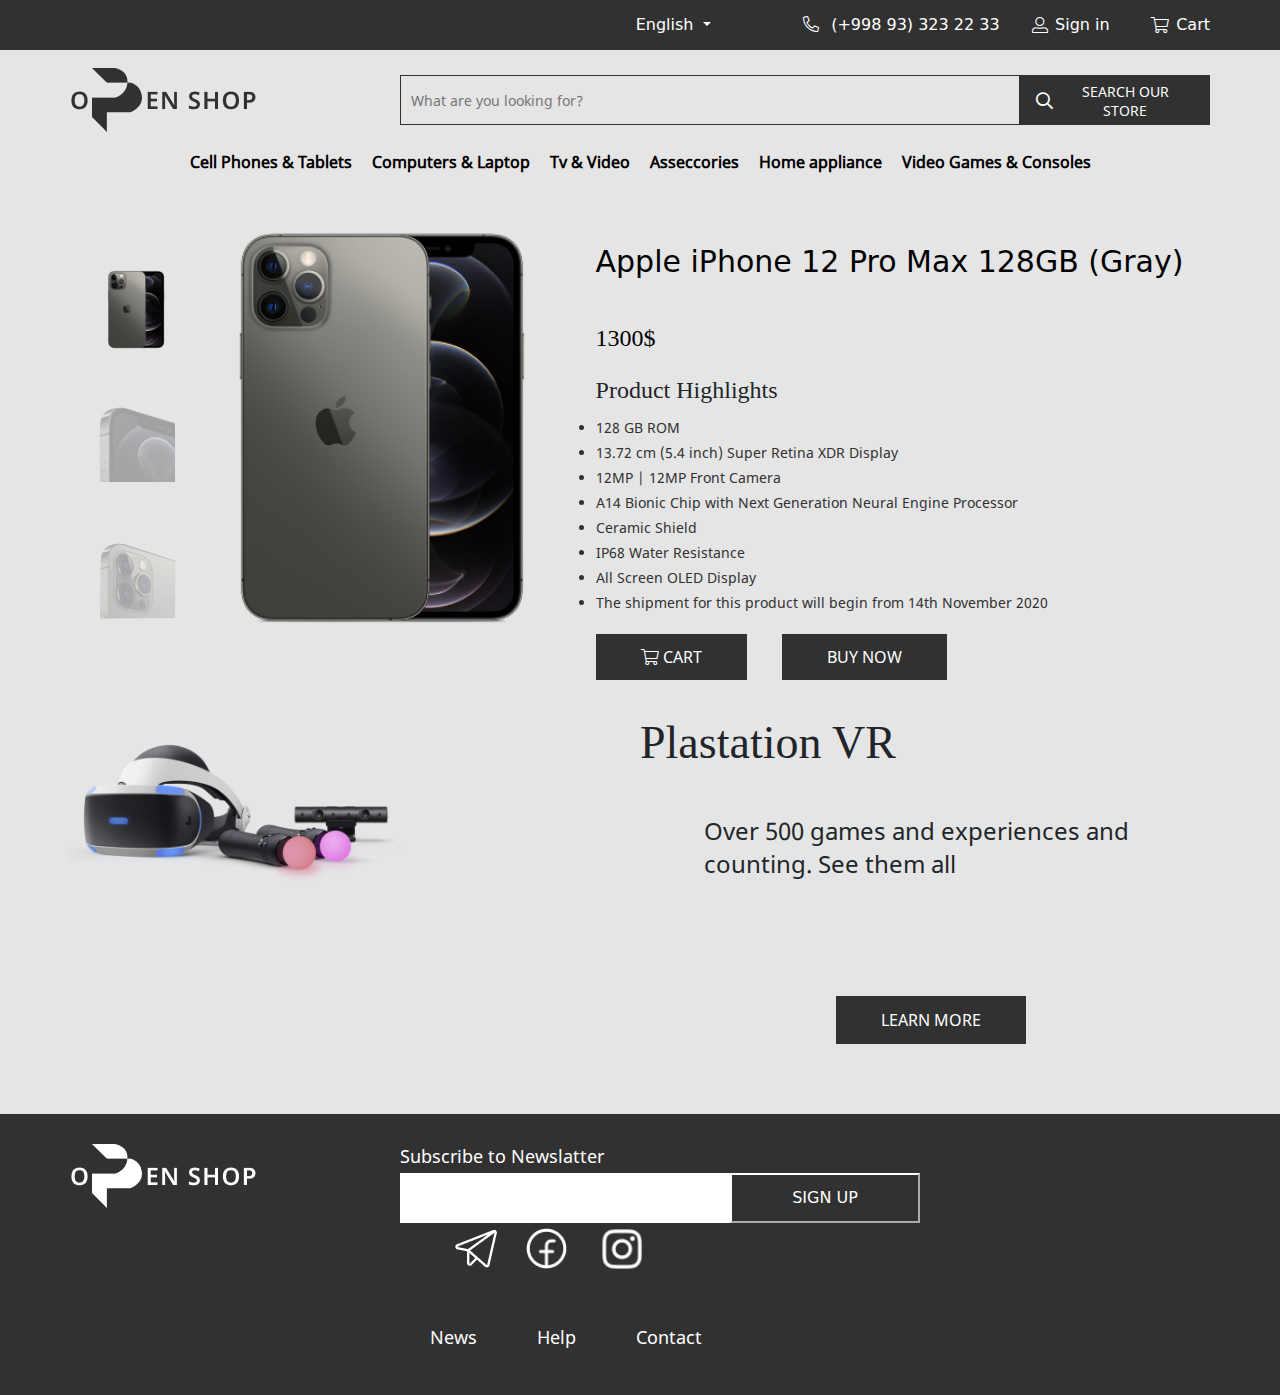
<file: page3.html>
<!DOCTYPE html>
<html lang="en">

<head>
  <meta charset="UTF-8">
  <meta http-equiv="X-UA-Compatible" content="IE=edge">
  <meta name="viewport" content="width=device-width, initial-scale=1.0">
  <title>OpenshopUz3</title>
  <link rel="icon" href="img/openshop.png">

  <link rel="stylesheet" href="style/all.min.css">
  <link rel="stylesheet" href="style/bootstrap.min.css">
  <link rel="stylesheet" href="style/style.css">
  <link rel="index" href="index.html">
  <link rel="about" href="about.html">
</head>

<body>

  <!-- menu -->
  <div class="menu">
    <div class="container">
      <div class="menu__gps">

        <div class="languages">
          <a class="btn btn-secondary dropdown-toggle" role="button" data-toggle="dropdown" aria-expanded="false">
            English
          </a>

          <ul class="dropdown-menu" aria-labelledby="dropdownMenuLink">
            <li><a class="dropdown-item" href="#">English</a></li>
            <li><a class="dropdown-item" href="#">Russian</a></li>
          </ul>
        </div>

        <div class="number">
          <i class="fal fa-phone-alt"></i>
          <a href="tel:+998933232233" class="contact">(+998 93) 323 22 33</a>
        </div>
        <div class="menu__end">
          <i class="fal fa-user-alt"></i>
          Sign in
        </div>
        <div class="menu__end-2 d-flex align-items-center">
          <i class="fal fa-shopping-cart"></i>
          Cart
        </div>
      </div>
    </div>
  </div>

  <!-- nav -->
  <div class="container">
    <nav class="nav__nav">
      <div class=" d-flex nav__inner align-items-center">
        <a href="index.html"> <img class="nav__logo" src="img/logo.png" alt="logo"> </a>
        <form class="d-flex">
          <input class="nav__search" type="search" size="22" placeholder="What are you looking for?">

          <button class="nav__btn d-flex align-items-center" type="submit"> <i
              class="far fa-search nav__icon"></i>SEARCH OUR STORE</button>
        </form>
      </div>
    </nav>
  </div>

  <div class="navigatsion">
    <button class="dropdown-button" type="button" data-toggle="dropdown" aria-expanded="false">
      Cell Phones & Tablets
    </button>
    <ul class="dropdown-menu" aria-labelledby="dropdownMenuLink">
      <li><a class="dropdown-item" href="#">Xiaomi</a></li>
      <li><a class="dropdown-item" href="#">Apple</a></li>
      <li><a class="dropdown-item" href="#">Samsung</a></li>
      <li><a class="dropdown-item" href="#">Huawei</a></li>
      <li><a class="dropdown-item" href="#">BQ</a></li>
      <li><a class="dropdown-item" href="#">Nokia</a></li>
      <li><a class="dropdown-item" href="#">Inoi</a></li>
      <li><a class="dropdown-item" href="#">Vivo</a></li>
    </ul>

    <button class="dropdown-button" type="button" data-toggle="dropdown" aria-expanded="false">
      Computers & Laptop
    </button>
    <button class="dropdown-button" type="button" data-toggle="dropdown" aria-expanded="false">
      Tv & Video
    </button>
    <button class="dropdown-button" type="button" data-toggle="dropdown" aria-expanded="false">
      Asseccories
    </button>
    <button class="dropdown-button" type="button" data-toggle="dropdown" aria-expanded="false">
      Home appliance
    </button>
    <button class="dropdown-button" type="button" data-toggle="dropdown" aria-expanded="false">
      Video Games & Consoles
    </button>
  </div>

  <!-- Iphone info -->
  <div class="iphoneinfo">
    <div class="container">
      <div class="xarakteristikasi">

        <div class="telqismlari">

          <img src="img/iphoneoldorqa.png" alt="iphoneoldorqa" class="telchalar">
          <img src="img/iphonetepasi.png" alt="iphonetepasi" class="telchalar">
          <img src="img/iphonekamera.png" alt="iphonekamera" class="telchalar">

        </div>

        <div class="iphonekatta ">

          <img src="img/iphonekatta.png" alt="iphonekatta" class="kattaiphone">

        </div>

        <div class="informatsiya">
          <h2 class="informatsiya__title">Apple iPhone 12 Pro Max 128GB (Gray)</h2>
          <p class="informatsiya-cost">1300$</p>
          <h3 class="informatsiya__title2">Product Highlights</h3>
          <div class="informatsiyalari">
            <li class="informatsiya-link">128 GB ROM</li>
            <li class="informatsiya-link"> 13.72 cm (5.4 inch) Super Retina XDR Display</li>
            <li class="informatsiya-link">12MP | 12MP Front Camera</li>
            <li class="informatsiya-link"> A14 Bionic Chip with Next Generation Neural Engine Processor</li>
            <li class="informatsiya-link"> Ceramic Shield</li>
            <li class="informatsiya-link"> IP68 Water Resistance</li>
            <li class="informatsiya-link"> All Screen OLED Display</li>
            <li class="informatsiya-link"> The shipment for this product will begin from 14th November 2020</li>
          </div>

          <a href="#!" class="informatsiya__button"><i class="fal fa-shopping-cart"></i> CART</a>
          <a href="#!" class="informatsiya__button2">BUY NOW</a>
        </div>

      </div>

    </div>
  </div>

  <!-- Playstation VR -->
  <div class="PlastationVR d-flex flex-wrap justify-content-center">

    <div class="container">
      <div class="PlastationVR-content">
        <div class="PlastationVR__card">

          <div class="PlastationVR__card-inner">
          </div>

          <div class="row">
            <div class="col-12 col-lg-6 p-0">
              <img src="img/Plastation VR.png" alt="Plastation VR" class="PlastationVR__img">
            </div>
            <div class="nomi col-12 col-lg-6 p-0 d-flex flex-column justify-content-center">
              <h2 class="PlastationVR__title">Plastation VR</h2>
              <div class="PlastationVR__yozuvi">
                <p class="PlastationVR__text">Over 500 games and experiences and counting. See them all</p>
                <a href="#!" class="PlastationVR__button">LEARN MORE</a>
              </div>
            </div>
          </div>

        </div>

      </div>
    </div>
  </div>

  <!-- footer -->
  <nav class="footer">
    <div class="container">

      <div class="footer__info d-flex">
        <a href="#!"><img src="img/Logooq.png" alt="logo" class="footer__img"></a>

        <nav class="navbar2">
          <h5 class="footer__title">Subscribe to Newslatter</h5>
          <div class="container-fluid">

            <div class="d-flex flex-wrap align-items-center">
              <input class="footer__control" type="search" aria-label="Search">
              <button class="footer__button" type="submit">SIGN UP</button>

              <div class="footer__contact">
                <img src="img/telegram.png" alt="telegram" class="footer-img">
                <img src="img/facebook.png" alt="facebook" class="footer-img">
                <img src="img/instagram.png" alt="instagram" class="footer-img">
              </div>
            </div>

          </div>
          <div class="footer__menu">
            <ul class="footer__ul">
              <li class="footer__li">News</li>
              <li class="footer__li">Help</li>
              <li class="footer__li">Contact</li>
            </ul>
          </div>
        </nav>
      </div>
    </div>
  </nav>

  <script src="js/popper.js"></script>
  <script src="js/bootstrap.min.js"></script>

</body>

</html>
</file>
<file: style/style.css>
@import 'fonts.css';

* {
    margin: 0;
    padding: 0;
    box-sizing: border-box;
}

:root {
    --f400: 'N400';
    --f500: 'N500';
    --f700: 'N700';
    --m-color: #313131;

    --theme-color: #313131;
    --theme-bg: #E5E5E5;
    --theme-bg-footer: #313131;
    --theme-info: #fff;
    --theme-link: #313131;
}

@media(prefers-color-scheme: dark) {
    :root {
        --theme-bg: #313131;
    }
}

body {
    background: #E5E5E5;
    background-color: var(--theme-bg);
}

ul {
    list-style: none;
}

a {
    text-decoration: none;
}

.form-select {
    display: block;
    width: max-content;
}

.button {
    background: var(--m-color);
    color: #FFFFFF;
    padding: 12px 46px;
    display: inline-block;
    font-family: var(--f400);
    font-size: 18px;
    line-height: 25px;
    margin-top: 60px;
}

.sale {
    width: 70px;
    height: 70px;
    border-radius: 50%;
    background: var(--m-color);
    color: #FFFFFF;
    font-size: 20px;
    line-height: 70px;
    display: flex;
    align-items: center;
    justify-content: center;
    font-family: var(--f400);

}

/* menu */

.menu {
    background: var(--m-color);
}

.menu__gps {
    width: 100%;
    margin: auto;
    display: flex;
    flex-wrap: wrap;
    justify-content: flex-end;
    align-items: center;
    color: #FFFFFF;
    height: 50px;
}

.btn {
    background: var(--m-color);
    color: #FFFFFF;
    border-radius: 0;
    border-color: var(--m-color);
}

.dropdown-menu {
    background: #E5E5E5;
}

.dropdown-item {
    width: max-content;
    background: #E5E5E5;
}

.number i {
    margin-right: 7px;
    margin-left: 79.5px;
}

.contact {
    color: #FFFFFF;
    margin-right: 32.5px;
}

.menu__end {
    display: flex;
    align-items: center;
    margin-right: 41.5px;
}

.menu__end i {
    margin-right: 7px;
}

.menu__end-2 i {
    margin-right: 7px;
}

/* nav */

.nav__inner {
    height: 100px;
    display: flex;
    align-items: center;
}

.nav__logo {
    margin-right: 143px;
}

.nav__search {
    width: 630px;
    max-height: 50px;
    display: inline-block;
    font-family: var(--f400);
    font-size: 14px;
    line-height: 19px;
    color: #BBBBBB;
    border: 1px solid #313131;
    padding: 16px 261px 15px 10px;
    box-sizing: border-box;
    background: #E5E5E5;
}

.nav__btn {
    width: 100%;
    max-height: 50px;
    color: white;
    border: 1px solid #313131;
    box-sizing: border-box;
    max-width: 190px;
    border-radius: 0;
    background: #313131;
    font-family: var(--f400);
    font-size: 14px;
    line-height: 19px;
    padding: 16px 17px 15px 15px;
    display: block;
}

.nav__icon {
    font-size: 17px;
    margin-right: 5px;
}

.navigatsion {
    display: flex;
    justify-content: center;
}

.dropdown-button {
    background: #E5E5E5;
    box-shadow: #E5E5E5;
    margin: 0 10px;
    border: #FFFFFF !important;
    box-shadow: none !important;
    outline: none !important;
    display: flex;
    justify-content: center;
    position: relative;
    font-weight: bold;
    font-family: var(--f400);
}

.dropdown-button:hover {
    color: var(--m-color) !important;
}

.dropdown-button::after {
    content: '' !important;
    width: 0 !important;
    height: 3px !important;
    background: var(--m-color) !important;
    display: block !important;
    border-radius: 0 !important;
    position: absolute !important;
    bottom: 0 !important;
    transition: 250ms !important;
}

.dropdown-button:hover::after {
    width: 100% !important;
}

/* slider */

.carousel [data-target] {
    background: #828282;
    width: 15px;
    height: 15px;
    border: 0;
    border-radius: 50%;
}

.carousel [data-target].active {
    background: #313131;
}

.carousel__info {
    max-width: 630px;
    display: flex;
    flex-direction: column;
    align-items: center;
    text-align: center;
}

.carousel__title {
    font-family: var(--f700);
    font-weight: lighter;
    font-size: 48px;
    line-height: 70px;
}

/* product */

.container {
    padding: 0;
}

.main__container {
    text-align: center;
}

.product__grid {
    margin: 86px 0 30px;
    display: grid;
    grid-template-columns: repeat(4, 1fr);
    grid-template-rows: repeat(2, 1fr);
    gap: 30px;
}

.product__item:nth-of-type(4n+1) {
    grid-column: span 2;
    grid-row: span 2;
}

.product__item:nth-of-type(4n+2) {
    grid-column: span 2;
    grid-row: span 1;
}

.product__item:nth-of-type(4n+3) {
    grid-column: span 1;
    grid-row: span 1;
}

.product__item:nth-of-type(4n+4) {
    grid-column: span 1;
    grid-row: span 1;
}

.product__info:nth-of-type(4n+1) .sale {
    margin: 20px;
}

.product__info:nth-of-type(4n+1) .product__title {
    margin: 0 0 0 4%;
}

.product__info:nth-of-type(4n+1) .product__cost {
    margin: 0 0 0 4%;
}

.product__info:nth-of-type(4n+3) .sale {
    margin: 5%;
}

.product__item {
    position: relative;
    background: #FFFFFF;
}

.product__info {
    position: absolute;
    filter: drop-shadow(-10px 5px 4px rgba(0, 0, 0, 0.25));
    display: flex;
    flex-direction: column;
    justify-content: space-between;
    width: 100%;
    height: 100%;
}

.product__name {
    width: 100%;
    display: flex;
    flex-direction: column;
    justify-content: end;
}

.product__title {
    font-family: var(--f500);
    margin-bottom: 5px !important;
    font-family: var(--f400);
    font-size: 24px;
    display: inline-block;
}

.product__cost {
    font-family: var(--f400);
    font-size: 24px;
    line-height: 15px;
    height: 25px;
}

.product__img {
    width: 100%;
    height: 100%;
    object-fit: cover;
}

.product__button {
    margin-top: 30px;
}

/* Cell Phone */

.phone__container {
    text-align: center;
}

.card__title {
    margin: 70px 0 30px;
    font-size: 36px;
    line-height: 49px;
    font-family: var(--f700);
    font-weight: lighter;
}

.phone__content {
    display: flex;
    flex-wrap: wrap;
    justify-content: center;
}

.phone__card {
    position: relative;
    width: 300px;
    height: 300px;
    margin-right: 30px;
}

.phone__card-inner {
    position: absolute;
    background: url(iphone-12-pro-graphite-hero.png);
    height: 330px;
    width: 300px;
    display: flex;
    flex-direction: column;
    align-items: center;
    justify-content: flex-end;
}

.phone__card-inner:hover .phone__link {
    opacity: 1;
}

.hover {
    position: absolute;
}

.phone__link {
    position: absolute;
    right: 0;
    top: 0;
    opacity: 0;
}

.hover__icon {
    color: var(--m-color);
    font-size: 17px;
    padding: 17.5px 16px 0 0;
}

.phone__card-inner:nth-of-type(4) {
    margin-right: 0;
}

.phone__card-title {
    font-size: 16px;
    margin-bottom: 5px;
    top: 0 !important;
}

.phone__card-cost {
    font-size: 14px;
    margin: 0;
}

.phone__button-buy {
    font-family: var(--f400);
    width: 100px;
    height: 30px;
    font-size: 14px;
    line-height: 40px;
    background: var(--m-color);
    color: #FFFFFF;
    opacity: 0;
    display: flex;
    align-items: center;
    justify-content: center;
}

.phone__card-inner:hover .phone__button-buy {
    opacity: 1;
}

.phone__button {
    margin-top: 60px;
}

/* Computers&Laptop */

.phone__title {
    margin-bottom: 30px;
}

.computers__content {
    display: flex;
    flex-wrap: wrap;
    justify-content: center;
}

.computers__card {
    position: relative;
    width: 300px;
    height: 300px;
    margin-right: 30px;
}

.computers__card-inner {
    position: absolute;
    background: url(iphone-12-pro-graphite-hero.png);
    height: 100%;
    width: 100%;
    display: flex;
    flex-direction: column;
    align-items: center;
    justify-content: flex-end;
}

.computers__card-title {
    font-family: var(--f500);
    font-size: 16px;
    line-height: 22px;
    color: var(--m-color);
}

.computers__card-cost {
    font-family: var(--f400);
}

.computers__container {
    text-align: center;
}

.computers__button {
    margin-top: 60px;
}

/* PS-5 */

.ps5__card {
    position: relative;
    margin-top: 70px;
}

.ps5__card-inner {
    width: 100%;
    position: absolute;
    margin-left: 20px;
    height: 100%;
    width: 100%;
}

.ps5__image {
    margin-top: 94px;
}

.ps5__title {
    font-family: var(--f700);
    font-size: 48px;
    margin-bottom: 70px;
}

.ps5__button {
    margin: 0;
}

.ps5__logo {
    max-width: 100%;
    margin: 94px 0 20px 0;
}

/* Top seller */

.seller__content {
    display: flex;
    flex-wrap: wrap;
    justify-content: center;
}

.seller__card {
    position: relative;
    width: 300px;
    height: 300px;
    margin-right: 30px;
}

.seller__card-inner {
    position: absolute;
    background: url(iphone-12-pro-graphite-hero.png);
    height: 100%;
    width: 100%;
    display: flex;
    flex-direction: column;
    align-items: center;
    justify-content: flex-end;
}

.seller__card-title {
    font-family: var(--f500);
    font-size: 16px;
    line-height: 22px;
    color: var(--m-color);
}

.seller__card-cost {
    font-family: var(--f400);
}

.seller__container {
    text-align: center;
}

.seller__button {
    margin: 30px 0 70px 0;
}

/* footer */

.footer {
    background: var(--m-color);
}

.navbar2 {
    padding: 0;
}

.footer__img {
    width: 187px;
    height: 64px;
    margin: 30px 143px 0 0;
}

.footer__info {
    display: flex;
    margin: 0;
    padding: 0;
}

.footer__title {
    font-family: var(--f400);
    font-size: 18px;
    line-height: 24px;
    color: #FFFFFF;
    margin: 30px 0 5px 0;
    display: inline-block;
}

.container-fluid {
    padding: 0;
}

.footer__control {
    width: 330px;
    height: 50px;
    border: solid white;
    outline: 0 !important;
    border-color: 0 !important;
    outline: none !important;
    box-shadow: none !important;
}

.footer__button {
    background: var(--m-color);
    color: #FFFFFF;
    outline: #FFFFFF !important;
    border-color: #FFFFFF !important;
    box-shadow: none !important;
    width: 190px;
    height: 50px;
    display: flex;
    flex-direction: column;
    align-items: center;
    justify-content: center;
    margin-right: 55px;
}

.footer__contact {
    margin-left: 55px;
}

.footer__ul {
    display: flex;
    margin: 50px 0 45px 0;
    padding: 0;
}

.footer__li {
    color: #FFFFFF;
    font-family: var(--f400);
    font-size: 18px;
    line-height: 24px;
    height: 25px;
    margin: 0 30px;
}

.footer-img {
    width: 42px;
    height: 38px;
    margin-right: 24px;
    object-fit: cover;
}

.footer-img:nth-of-type(2) {
    width: 41px;
    height: 41px;
}

.footer-img:nth-of-type(3) {
    width: 52px;
    height: 52px;
    margin: 0;
}

/* Xbox */

.Xbox {
    margin: auto;
}

.Xbox__card {
    position: relative;
    display: flex;
    flex-direction: column;
    justify-content: space-between;
}

.Xbox__card-inner {
    position: absolute;
    display: flex;
    flex-direction: column;
    justify-content: space-between;
    width: 100%;
    height: 100%;
}

.Xbox__title {
    margin-bottom: 10px;
    font-family: var(--f500);
}

.Xbox__text {
    margin: 0;
    width: 454px;
    height: 65px;
    font-family: var(--f400);
    font-size: 24px;
    line-height: 33px;
}


.Xbox__button {
    background: var(--m-color);
    color: #FFFFFF;
    font-family: var(--f400);
    font-size: 20px;
    width: max-content;
    padding: 13px 38px;
    margin: 20px;
}

.Xbox__bg {
    width: 100%;
    height: 195px;
    background: #cecece;
    position: absolute;
}

.sahifa {
    display: flex;
    justify-content: center;
    align-items: center;
    padding: 48px 0 48px;
}

.pagination {
    margin: 0;
    margin-left: -5px;
}

.page-item {
    font-family: var(--f400);
    font-size: 30px;
    border-right: solid 3px;
}

.page-item:nth-of-type(4) {
    border: 0;
}

.page-link {
    background: #E5E5E5;
    color: var(--m-color);
    box-shadow: none !important;
    outline: none !important;
    border: none !important;
}

.page-link:hover {
    box-shadow: black !important;
    outline: rosybrown !important;
    border: seagreen !important;
}

.page-link:active {
    outline: red;
    border: black !important;
    box-shadow: black !important;
}

.fas {
    display: flex;
    align-items: center;
}

/* Iphone info */

.iphoneinfo {
    margin-top: 50px;
}

.xarakteristikasi {
    display: flex;
    justify-content: center;
    width: 100%;
    height: 100%;
}

.kattaiphone {
    max-width: 100%;
    max-height: 100%;
}

.telqismlari {
    display: flex;
    flex-direction: column;
    justify-content: space-evenly;

}

.informatsiya {
    margin-left: 10px;
}

.informatsiya__title {
    margin: 20px 0 40px 0;
    font-size: 30px;
    color: black;
}

.informatsiya-cost {
    font-family: var(--f500);
    font-size: 24px;
    color: black;
}

.informatsiya__title2 {
    margin: 20px 0 10px 0;
    font-family: var(--f500);
    font-size: 24px;
}

.informatsiyalari {
    padding: 0;
    margin-bottom: 30px;
}

.informatsiya-link {
    color: #313131;
    font-family: var(--f400);
    font-size: 14px;
    line-height: 25px;
}

.informatsiya__button {
    margin-right: 30px;
    padding: 12px 45px;
    font-family: var(--f400);
    font-size: 16px;
    background: var(--m-color);
    color: #FFFFFF;
}

.informatsiya__button2 {
    padding: 12px 45px;
    font-family: var(--f400);
    font-size: 16px;
    background: var(--m-color);
    color: #FFFFFF;
}

/* Playstation VR */

.PlastationVR__card {
    margin: 40px 0 70px 0;
    position: relative;
}

.PlastationVR__card-inner {
    position: absolute;
}

.PlastationVR__title {
    font-family: var(--f700);
    font-size: 46px;
    line-height: 65px;
    margin-bottom: 39px;
    max-width: 311px;
    max-height: 65px;
}

.PlastationVR__yozuvi {
    display: flex;
    flex-direction: column;
    align-items: center;
}

.PlastationVR__text {
    font-family: var(--f400);
    font-size: 24px;
    line-height: 33px;
    max-width: 454px;
    margin-bottom: 116px;
}

.PlastationVR__button {
    padding: 12px 45px;
    font-family: var(--f400);
    font-size: 16px;
    background: var(--m-color);
    color: #FFFFFF;
}


/* responsive media queries */

@media (max-width: 1400px) {

    .menu__gps {
        width: 100%;
        display: flex;
        flex-wrap: wrap;
    }

    .form-control {
        width: 250px;
    }

    .ps5__img {
        width: 80%;
    }

    .ps5__title {
        font-size: 36px;
    }

    .ps5__logo {
        width: 200px;
    }

    .PlastationVR__img {
        width: 100%;
    }

}

@media (max-width: 1200px) {

    .product {
        display: flex;
        flex-direction: column;
        align-items: center;
    }

    .nav__logo {
        margin-right: 43px;
        width: 140px;
    }

    .nav__search {
        width: 350px;
        padding: 5px 45px 6px 5px;
        font-size: 10px;
        line-height: 14px;
        max-height: 25px;
    }

    .nav__btn {
        width: 150px;
        padding: 6px 7px 5px 5px;
        font-size: 10px;
        line-height: 14px;
        max-height: 25px;
    }

    .nav__icon {
        width: max-content;
        padding: 6px;
    }

    .dropdown-button {
        padding: 10px 8px;
        font-size: 12px;
        line-height: 16px;
        margin: 0;
    }

    .carousel__title {
        width: 350px;
        font-size: 30px;
    }

    .carousel__img {
        width: 700px;
    }

    .product__grid {
        display: flex;
        flex-wrap: wrap;
    }

    .footer__img {
        margin: 30px 70px 0 0;
    }

    .footer__button {
        width: 100px;
    }

    .button {
        padding: 10px 20px;
        font-size: 14px;
    }

    .ps5__title {
        margin-bottom: 40px;
        font-size: 30px;
    }
}

@media (max-width: 1000px) {

    .xarakteristikasi {
        flex-wrap: wrap;
    }

    .PlastationVR__title {
        text-align: center;
    }

    .Xbox__card-inner {
        right: 0;
    }

    .Xbox__title {
        font-size: 18px;
    }

    .Xbox__text {
        font-size: 16px;
    }

    .Xbox__button {
        margin: 0;
        padding: 10px 15px;
        font-size: 13px;
    }

    .nav__search {
        width: 300px;
    }

    .carousel__img {
        width: 550px;
    }

    .carousel__title {
        width: 350px;
        font-size: 30px;
        margin-top: 10px;
    }

    .carousel__button {
        margin: 40px 0;
        font-size: 10px;
        padding: 3px 7px;
    }

    .footer__control {
        width: 200px;
    }

    .navigatsion {
        flex-wrap: wrap;
    }

    .dropdown-button {
        margin: 0;
    }

    .footer__contact {
        margin-top: 15px;
    }

    .footer__li {
        margin-left: 0;
    }

    .footer__ul {
        margin: 20px 0 20px 0;
    }

    .card__title {
        font-size: 30px;
        margin: 30px 0 10px;
    }

    .ps5__logo {
        margin: 40px 0 20px 0;
    }

    .ps5__title {
        width: 300px;
    }

}



@media (max-width: 780px) {

    .carousel__title {
        height: 100px;
        font-size: 24px;
        width: 300px;
    }

    .btn {
        font-size: 13px;
    }

    .contact {
        margin-right: 30px;
        font-size: 13px;
    }

    .menu__end {
        margin-right: 30px;
        font-size: 13px;
    }

    .menu__end-2 {
        font-size: 13px;
    }

    .container {
        max-width: 540px;
    }

    .nav__search {
        width: 200px;
    }

    .nav__btn {
        width: 150px;
    }

    .number i {
        margin-right: 7.5px;
        margin-left: 40px;
    }

    .ps5__logo {
        width: 150px;
        margin: 20px 0 20px 0;
    }

    .ps5__title {
        margin-bottom: 20px;
        font-size: 24px;
    }

    .card__title {
        margin: 10px 0 10px;
    }

    .nav__img {
        margin-right: 60px;
        margin-top: 10px;
    }

    .nav__info {
        display: flex;
        flex-wrap: wrap;
        justify-content: center;
    }

    .navigatsion {
        position: relative;
    }

    .footer__info {
        display: flex;
        flex-direction: column;
        align-items: center;
    }

    .navbar2 {
        display: flex;
        flex-direction: column;
        align-items: center;
    }

    .container-fluid {
        display: flex;
        flex-direction: column;
        align-items: center;
    }

    .footer__contact {
        display: flex;
        align-items: center;
        justify-content: center;
        margin-left: 0;
        margin-right: 25px;
    }

    .footer__search {
        display: flex;
        flex-direction: column;
    }

    .d-flex {
        justify-content: center;
    }

    .pagination {
        height: 20px;
    }

    .page-item {
        font-size: 16px;
        height: 20px;
    }

    .page-link {
        padding: 0 5px;
        border: 0;
    }

    .PlastationVR__text {
        margin-bottom: 50px;
    }
}



@media (max-width: 580px) {

    .PlastationVR__title {
        font-size: 36px;
    }

    .PlastationVR__text {
        font-size: 16px;
    }

    .PlastationVR__button {
        padding: 10px 20px;
        font-size: 12px;
    }

    .sahifa {
        padding: 20px 0;
    }

    .menu__gps {
        height: 35px;
        max-width: 100%;
    }

    .product__info:nth-of-type(4n+1) .sale {
        margin: 5px;
        margin: 5px;
        width: 50px;
        height: 50px;
        font-size: 12px;
    }

    .product__title {
        font-size: 16px;
    }

    .product__cost {
        font-size: 16px;
    }

    .dropdown-menu {
        font-size: 14px;
    }

    .number {
        font-size: 14px;
    }

    .nav__inner {
        width: 100%;
        flex-direction: column;
        margin: auto;
    }

    .nav__search {
        width: 190px;
    }

    .nav__logo {
        margin: 10px 0 10px;
    }

    .number i {
        margin-right: 7.5px;
        margin-left: 10px;
    }

    .footer__control {
        width: 180px;
    }

    .ps5__logo {
        margin: 0;
        width: 100px;
    }

    .ps5__title {
        width: 140px;
        margin: 0;
        font-size: 16px;
    }

    .ps5__button {
        font-size: 10px;
        padding: 4px 8px;
    }

    .ps5__img {
        width: 70%;
    }

    .card__title {
        text-align: center;
    }

    .menu__end-2 {
        margin-right: 5px;
    }

    .computers__button {
        margin: 0;
    }

    .phone__button {
        margin: 10px;
    }

    .product__button {
        margin: 0;
    }

    .seller__button {
        margin-bottom: 10px;
    }

    .ps5__card-inner {
        width: 400px;
    }

    .Xbox__title {
        font-size: 13px;
    }

    .Xbox__text {
        font-size: 13px;
        width: 300px;
    }

    .Xbox__button {
        padding: 6px 10px;
        font-size: 10px;
    }

    .informatsiya__button {
        padding: 10px 20px;
        font-size: 12px;
    }

    .informatsiya__button2 {
        padding: 10px 20px;
        font-size: 12px;
    }

    .PlastationVR__img {
        padding: 0 !important;
    }

    .PlastationVR__title {
        margin-bottom: 0px;
    }

    .PlastationVR__text {
        margin-bottom: 20px;
    }

    .row {
        text-align: center;
        width: 100%;
        height: 100%;
        margin-left: 5px;
    }
}



@media (max-width: 500px) {

    .PlastationVR__text {
        font-size: 14px;
    }

    .iphonekatta {
        right: 0;
    }

    .telqismlari {
        display: flex !important;
        flex-direction: row !important;
    }

    .telchalar:nth-of-type(2) {
        margin: 0 20px;
    }

}

@media (max-width: 488px) {

    .telchalar {
        display: flex;
        flex-direction: column;
    }
}




@media (max-width: 430px) {

    .ps5__card-inner {
        width: 300px;
        margin-left: 5px;
        display: flex;
        flex-direction: column;
    }

    .ps5__img {
        right: 0;
    }

    .ps5__button {
        width: max-content;
    }

    .btn {
        font-size: 9px;
    }

    .contact {
        font-size: 9px;
        margin-right: 8px;
    }

    .menu__end {
        font-size: 9px;
        margin-right: 8px;
    }

    .menu__end-2 {
        font-size: 9px;
    }
}

@media (max-width: 350px) {

    .nav__search {
        width: 145px;
        padding: 2px;
    }

    .footer__button {
        margin-right: 0;
    }

}
</file>
